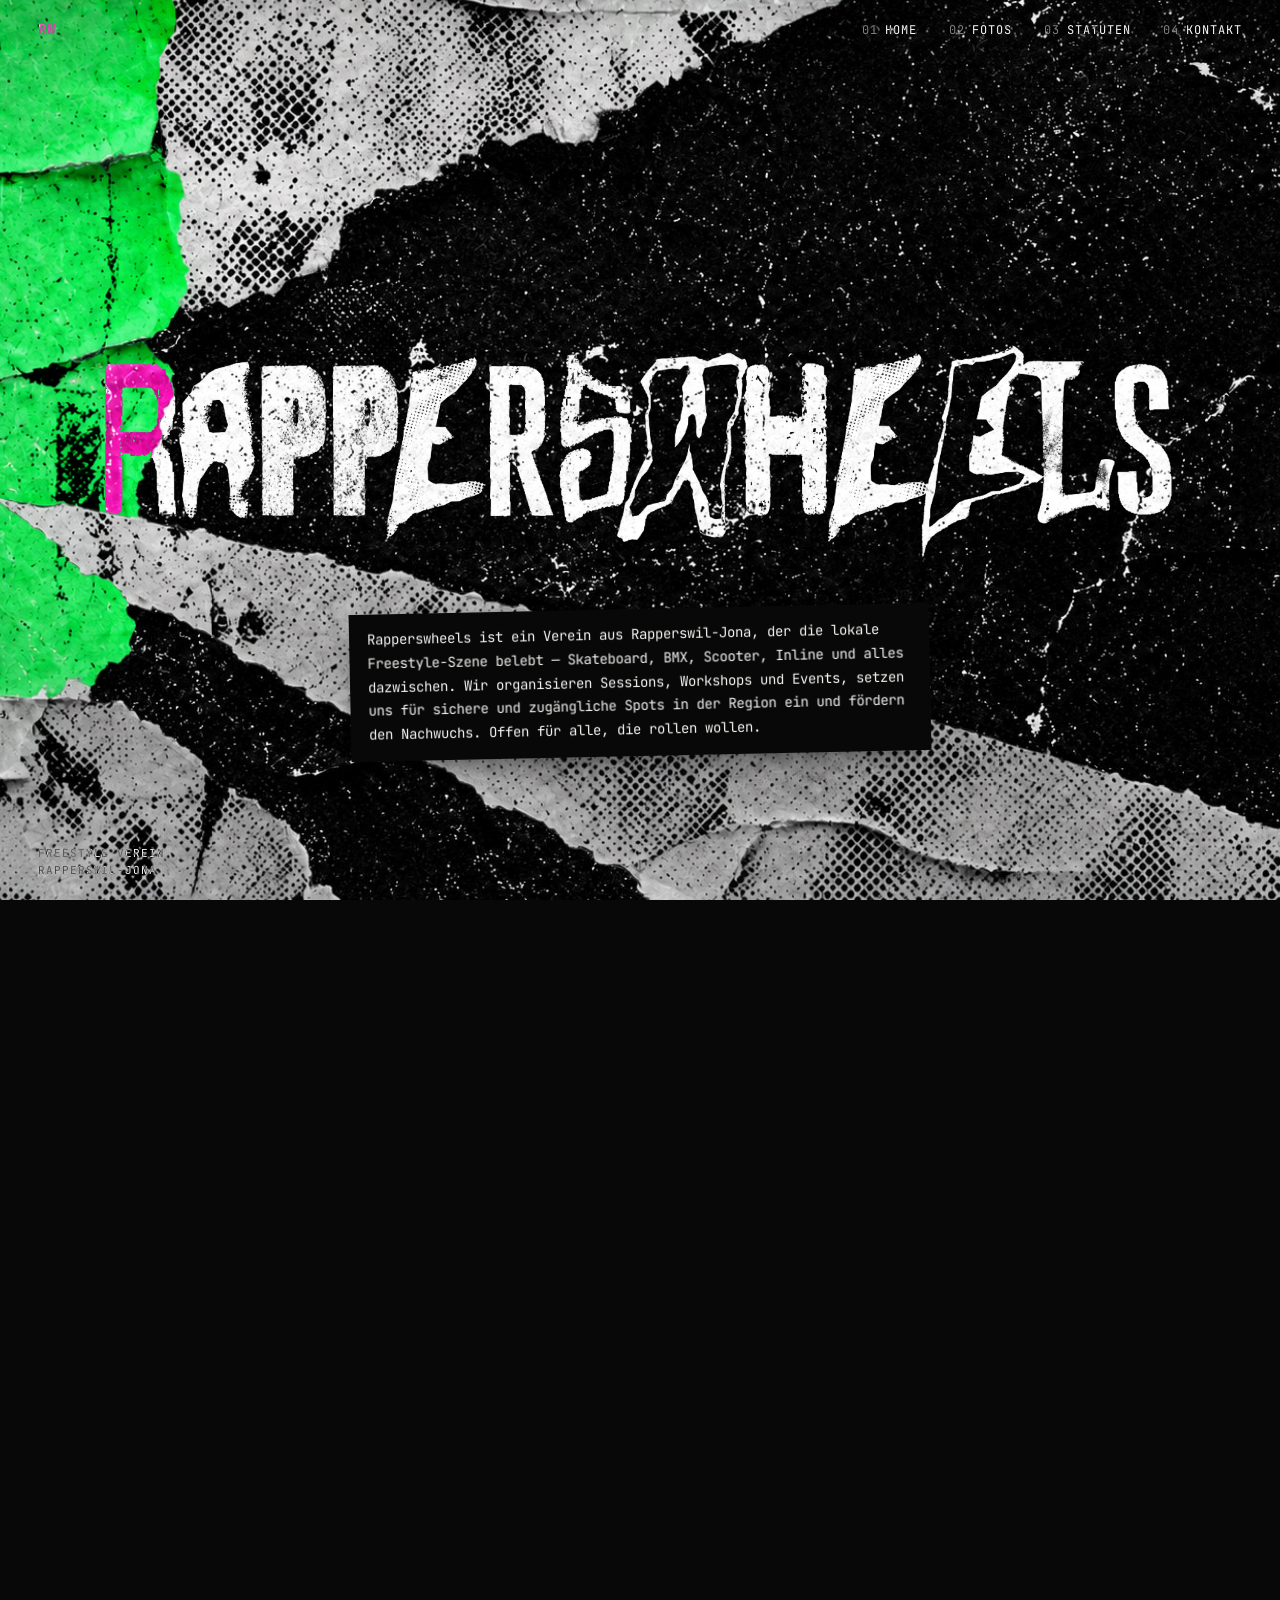
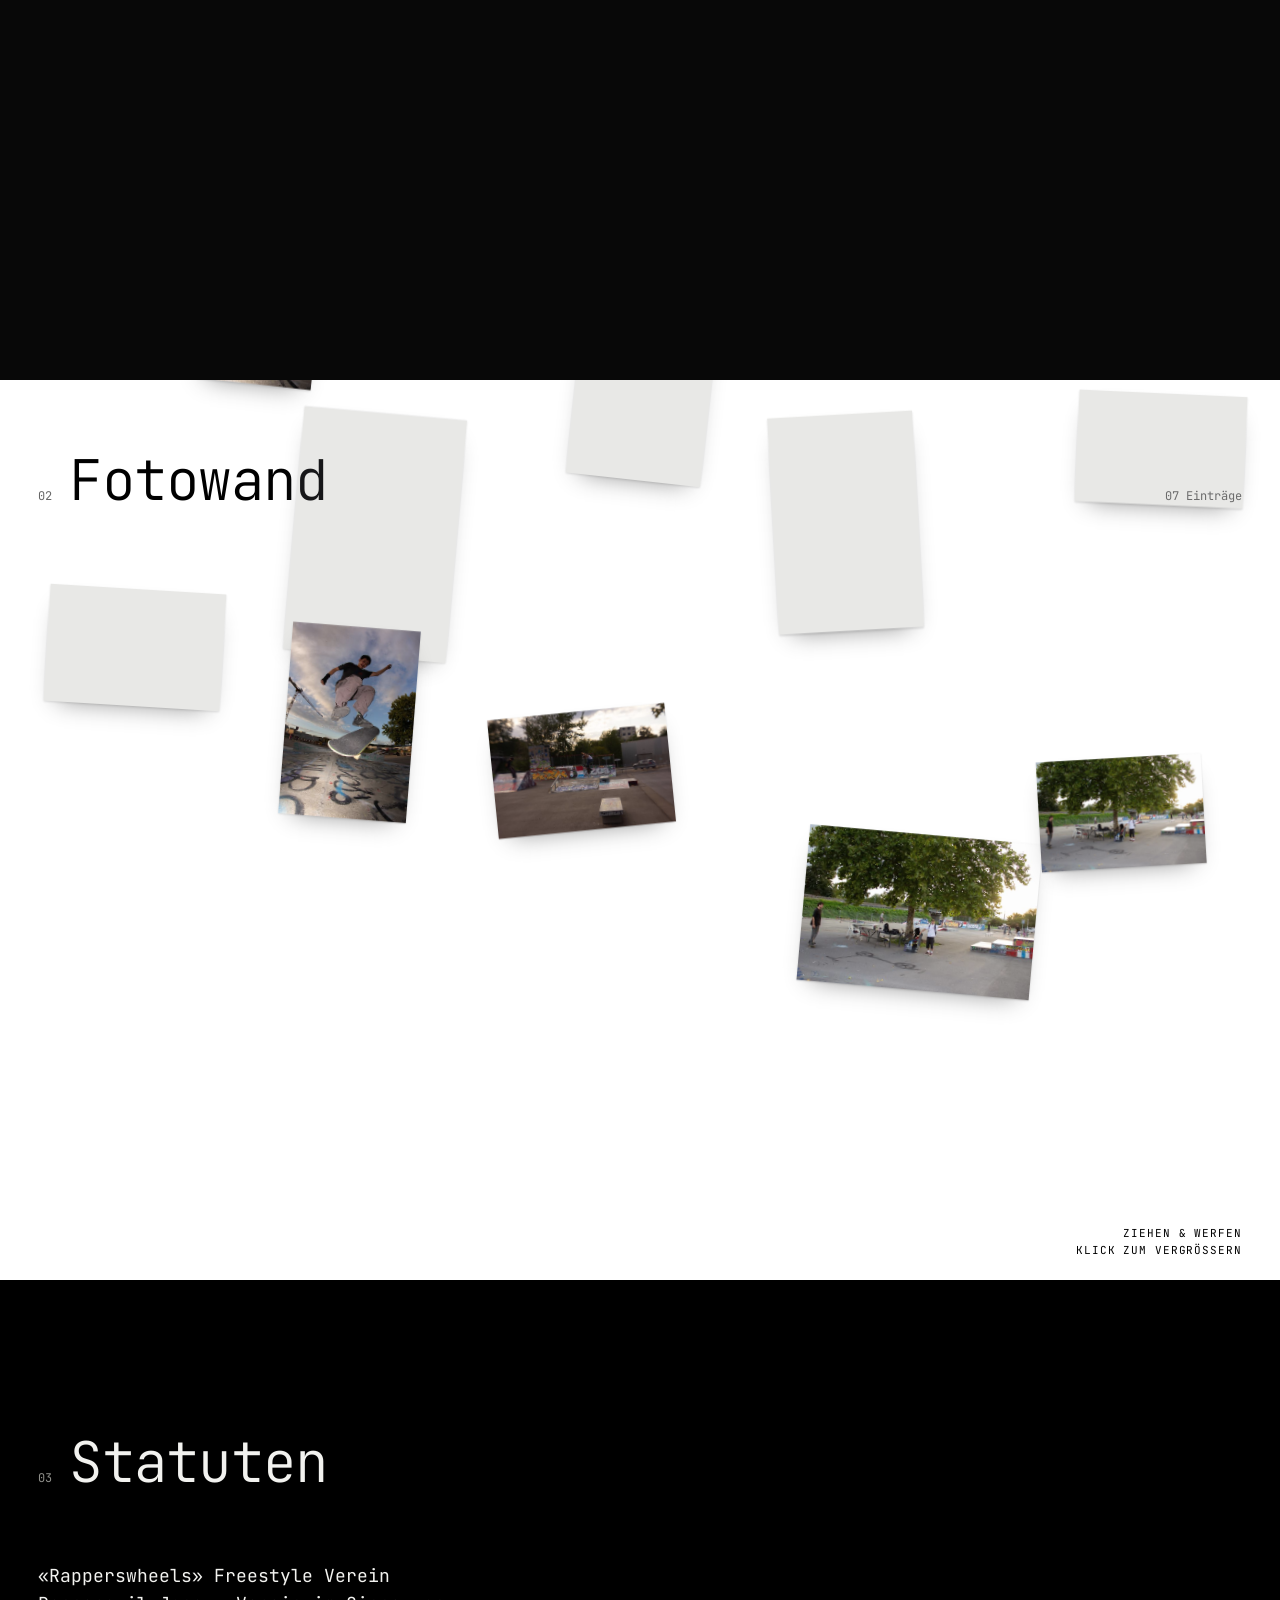
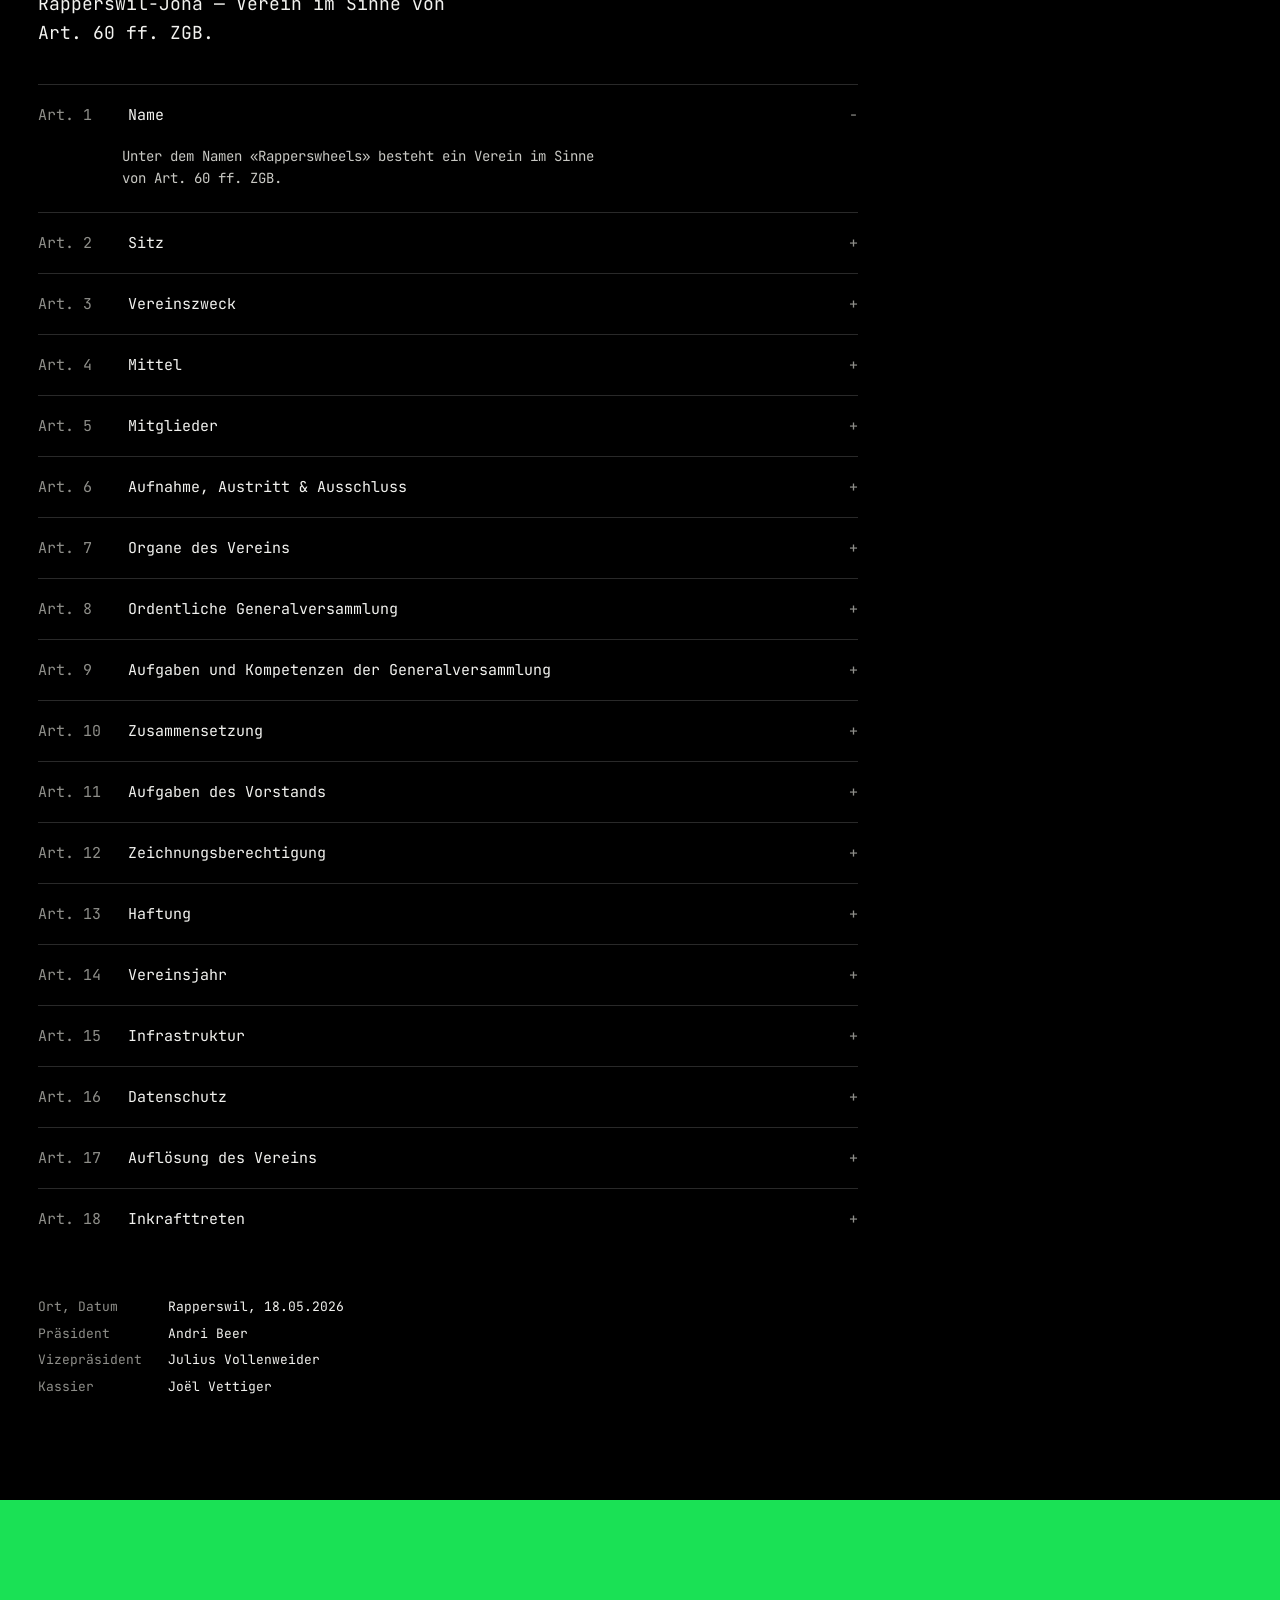
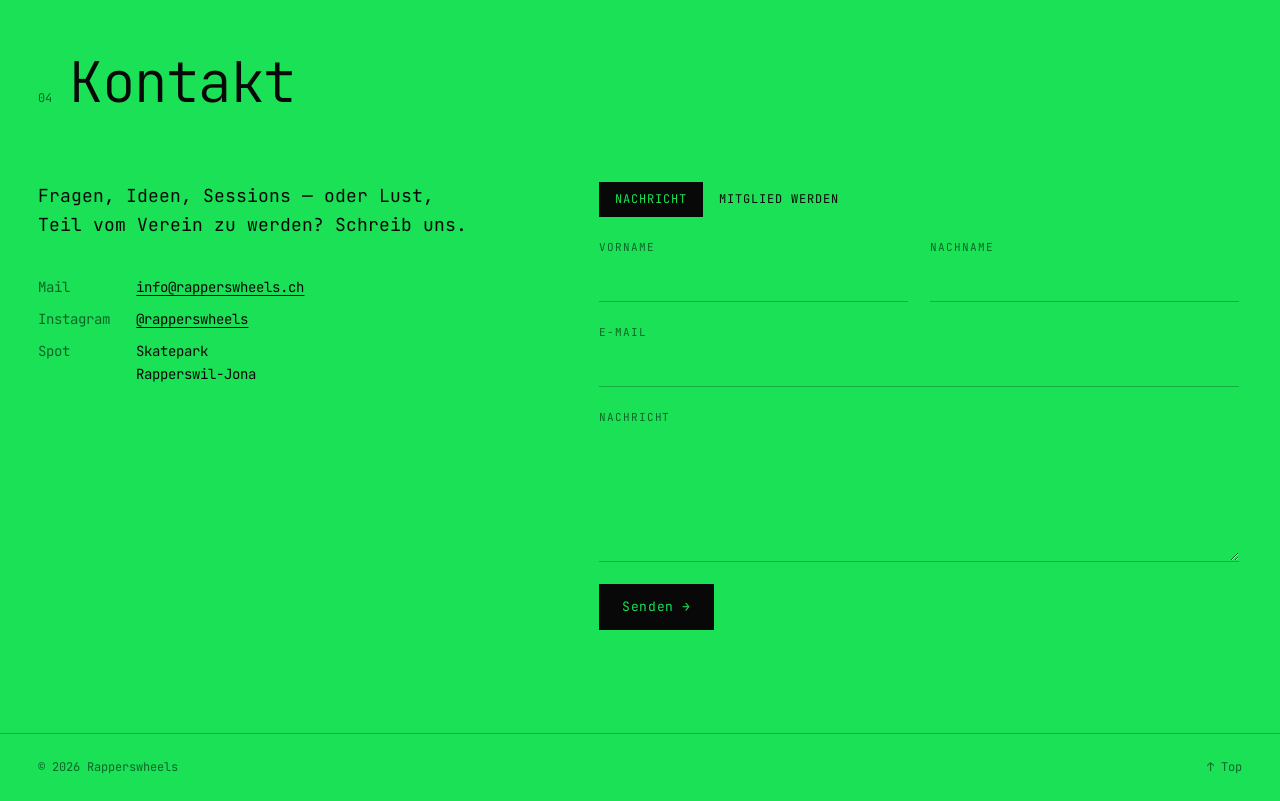
<file: index.html>
<!doctype html>
<html lang="de">
<head>
  <meta charset="utf-8">
  <meta name="viewport" content="width=device-width, initial-scale=1">
  <title>Rapperswheels</title>
  <meta name="description" content="Rapperswheels – Freestyle Verein Rapperswil-Jona. Fotos, Statuten, Kontakt und Mitgliedschaft.">
  <link rel="icon" href="assets/logo.png">
  <link rel="preconnect" href="https://fonts.googleapis.com">
  <link rel="preconnect" href="https://fonts.gstatic.com" crossorigin>
  <link href="https://fonts.googleapis.com/css2?family=JetBrains+Mono:wght@300;400;700&display=swap" rel="stylesheet">
  <link rel="stylesheet" href="styles.css">
</head>
<body>
  <nav class="nav" aria-label="Hauptnavigation">
    <a href="#home" class="nav-brand">RW</a>
    <ul>
      <li><a href="#home"><span>01</span>Home</a></li>
      <li><a href="#fotos"><span>02</span>Fotos</a></li>
      <li><a href="#statuten"><span>03</span>Statuten</a></li>
      <li><a href="#kontakt"><span>04</span>Kontakt</a></li>
    </ul>
  </nav>

  <!-- Fixed above everything: centred on the poster, docks to the top centre once you scroll past it -->
  <h1 class="logo">
    <a href="#home" tabindex="-1"><img src="assets/logo.png" alt="Rapperswheels" width="1769" height="384"></a>
  </h1>

  <!-- 01 Home -->
  <header id="home" class="poster">
    <div class="poster-sticky">
      <img class="backing" src="assets/poster/00-black-backing.jpg" alt="" aria-hidden="true">
      <!-- Torn poster layers, back to front; all share one canvas so they stay registered -->
      <div class="poster-stage" aria-hidden="true">
        <img class="layer" src="assets/poster/01-green-paper.png" alt="" data-layer="green">
        <img class="layer" src="assets/poster/02-upper-gray-paper.png" alt="" data-layer="upper">
        <img class="layer" src="assets/poster/03-lower-gray-paper.png" alt="" data-layer="lower">
      </div>
      <p class="intro">
        Rapperswheels ist ein Verein aus Rapperswil-Jona, der die lokale Freestyle-Szene belebt —
        Skateboard, BMX, Scooter, Inline und alles dazwischen. Wir organisieren Sessions, Workshops und
        Events, setzen uns für sichere und zugängliche Spots in der Region ein und fördern den Nachwuchs.
        Offen für alle, die rollen wollen.
      </p>
      <p class="hero-meta hero-meta--left">Freestyle Verein<br>Rapperswil-Jona</p>
      <a href="#fotos" class="hero-scroll" aria-label="Weiter zu den Fotos">↓</a>
    </div>
  </header>

  <main>
    <!-- 02 Fotos -->
    <section id="fotos" class="photowall">
      <div class="section-head">
        <span class="section-no">02</span>
        <h2>Fotowand</h2>
        <span class="section-count" id="media-count"></span>
      </div>
      <div class="wall" id="wall" aria-label="Fotos und Clips"></div>
      <p class="hero-meta hero-meta--right">Ziehen &amp; werfen<br>Klick zum Vergrössern</p>
    </section>

    <!-- 03 Statuten -->
    <section id="statuten" class="section">
      <div class="section-head">
        <span class="section-no">03</span>
        <h2>Statuten</h2>
      </div>

      <div class="statutes">
        <p class="lead">«Rapperswheels» Freestyle Verein Rapperswil-Jona — Verein im Sinne von Art. 60 ff. ZGB.</p>

        <details open>
          <summary><span>Art. 1</span>Name</summary>
          <p>Unter dem Namen «Rapperswheels» besteht ein Verein im Sinne von Art. 60 ff. ZGB.</p>
        </details>
        <details>
          <summary><span>Art. 2</span>Sitz</summary>
          <p>Der Verein hat seinen Sitz in Rapperswil-Jona, Kanton St. Gallen.</p>
        </details>
        <details>
          <summary><span>Art. 3</span>Vereinszweck</summary>
          <p>Der Verein fördert Freestyle-Sportarten und die dazugehörige Kultur, Gemeinschaft und kreative Bewegung. Der Verein verfolgt insbesondere folgende Ziele:</p>
          <ul>
            <li>Förderung von Freestyle-Sportarten wie Skateboarding, BMX, Scooter, Inline, oder verwandten Disziplinen</li>
            <li>Zusammenarbeit mit Gemeinden, Organisationen und anderen Vereinen</li>
            <li>Organisation von Trainings, Sessions, Workshops, Events und Wettbewerben</li>
            <li>Förderung des Austauschs und der Gemeinschaft unter den Mitgliedern</li>
            <li>Unterstützung von Jugendlichen und Nachwuchsförderung</li>
            <li>Förderung von sicheren und zugänglichen Freestyle-Infrastrukturen in der Region</li>
          </ul>
          <p>Der Verein ist politisch und konfessionell neutral und verfolgt keine kommerziellen Zwecke. Die Organe sind ehrenamtlich tätig.</p>
        </details>
        <details>
          <summary><span>Art. 4</span>Mittel</summary>
          <p>Zur Verfolgung des Vereinszweckes verfügt der Verein über folgende Mittel:</p>
          <ul>
            <li>Mitgliederbeiträge</li>
            <li>Gönnerbeiträge</li>
            <li>Erträge aus eigenen Veranstaltungen</li>
            <li>Subventionen</li>
            <li>Erträge aus Leistungsvereinbarungen</li>
            <li>Spenden und Zuwendungen aller Art</li>
          </ul>
          <p>Die Mitgliederbeiträge werden jährlich durch die Mitgliederversammlung festgesetzt. Aktivmitglieder bezahlen einen höheren Beitrag als Passivmitglieder. Der Beitrag kann in Ausnahmefällen durch einen Vorstandsentscheid erlassen werden.</p>
          <p>Das Geschäftsjahr entspricht dem Kalenderjahr.</p>
        </details>
        <details>
          <summary><span>Art. 5</span>Mitglieder</summary>
          <p>Mitglieder des Vereins können natürliche und juristische Personen werden, welche den Vereinszweck unterstützen.</p>
          <p>Der Verein kennt folgende Mitgliederkategorien:</p>
          <ul>
            <li>Aktivmitglieder</li>
            <li>Passivmitglieder</li>
            <li>Ehrenmitglieder</li>
          </ul>
          <p>Mitglieder können natürliche und juristische Personen werden, denen der Vereinszweck ein Anliegen ist.</p>
          <p>Aktivmitglieder mit Stimmrecht sind natürliche Personen und juristische Personen, welche die Angebote und Einrichtungen des Vereins nutzen.</p>
          <p>Passivmitglieder haben kein Stimmrecht. Es können natürliche oder juristische Personen sein, welche den Verein ideell und finanziell unterstützen.</p>
          <p>Der Eintritt in den Verein kann jederzeit erfolgen. Für das angebrochene Jahr ist der volle Mitgliederbeitrag zu bezahlen. Aufnahmegesuche sind an den Vorstand zu richten; über die Aufnahme entscheidet der Vorstand endgültig.</p>
        </details>
        <details>
          <summary><span>Art. 6</span>Aufnahme, Austritt &amp; Ausschluss</summary>
          <p>Ein Vereinsaustritt ist jederzeit mit Meldung an den Vorstand möglich. Für das angebrochene Jahr ist der volle Mitgliederbeitrag zu bezahlen.</p>
          <p>Ein Mitglied kann jederzeit wegen Verletzung der Statuten oder Verstösse gegen die Ziele des Vereins aus dem Verein ausgeschlossen werden. Der Vorstand fällt den Ausschlussentscheid; das Mitglied kann gegen den Ausschlussentscheid innert 30 Tagen an die nächste Mitgliederversammlung rekurrieren. Bis zum endgültigen Entscheid ruhen die Mitgliederrechte.</p>
          <p>Mitglieder, die gegen die Interessen oder Ziele des Vereins handeln oder dem Verein schaden, können durch den Vorstand ausgeschlossen werden.</p>
        </details>
        <details>
          <summary><span>Art. 7</span>Organe des Vereins</summary>
          <p>Die Organe des Vereins sind:</p>
          <ul>
            <li>die Generalversammlung</li>
            <li>der Vorstand</li>
            <li>die Revisionsstelle (optional)</li>
          </ul>
        </details>
        <details>
          <summary><span>Art. 8</span>Ordentliche Generalversammlung</summary>
          <p>Das oberste Organ des Vereins ist die Mitgliederversammlung. Eine ordentliche Mitgliederversammlung findet jährlich statt.</p>
          <p>Der Vorstand kann in Ausnahmefällen die Beschlussfassung mittels elektronischer Abstimmungsplattform oder auf schriftlichem Weg erlauben. Bei einer alternativen Durchführung sind die gleichen statuarischen Bestimmungen einzuhalten wie bei einer physischen Versammlung: Einladungsfrist, nötige Mehrheiten. Für die Berechnung der Mehrheiten gilt die Zahl der Mitglieder, die sich an der Abstimmung/Wahl beteiligen.</p>
          <p>Zur Mitgliederversammlung werden die Mitglieder mind. 10 Tage im Voraus schriftlich unter Angabe der Traktanden eingeladen. Einladungen per E-Mail sind gültig.</p>
          <p>Anträge von Mitgliedern für zusätzliche Geschäfte zuhanden der Mitgliederversammlung sind bis spätestens 5 Tage vor der Mitgliederversammlung schriftlich und begründet dem Vorstand einzureichen. Anträge per E-Mail sind gültig.</p>
          <p>Der Vorstand oder 1/5 der Mitglieder können jederzeit die Einberufung einer ausserordentlichen Mitgliederversammlung unter Angaben des Zwecks verlangen. Die Versammlung hat spätestens vier Wochen nach Eingang des Begehrens zu erfolgen.</p>
        </details>
        <details>
          <summary><span>Art. 9</span>Aufgaben und Kompetenzen der Generalversammlung</summary>
          <p>Die Mitgliederversammlung hat die folgenden unentziehbaren Aufgaben und Kompetenzen:</p>
          <ol>
            <li>Genehmigung des Protokolls der letzten Mitgliederversammlung</li>
            <li>Genehmigung des Jahresberichts des Vorstands</li>
            <li>Entgegennahme des Revisionsberichts und Genehmigung der Jahresrechnung</li>
            <li>Entlastung des Vorstandes</li>
            <li>Wahl der Vorstandsmitglieder sowie der Revisionsstelle</li>
            <li>Festsetzung der Mitgliederbeiträge</li>
            <li>Genehmigung des Jahresbudgets</li>
            <li>Beschlussfassung über das Tätigkeitsprogramm</li>
            <li>Beschlussfassung über Anträge des Vorstands und der Mitglieder</li>
            <li>Änderung der Statuten</li>
            <li>Entscheid über Ausschlussrekurse</li>
            <li>Beschlussfassung über die Auflösung des Vereins und die Verwendung des Liquidationserlöses</li>
          </ol>
          <p>Jede ordnungsgemäss einberufene Mitgliederversammlung ist unabhängig von der Anzahl der anwesenden Mitglieder beschlussfähig.</p>
          <p>Die Mitglieder fassen die Beschlüsse mit dem einfachen Mehr der abgegebenen Stimmen (Enthaltungen zählen nicht).</p>
          <p>Statutenänderungen benötigen das absolute Mehr (eine Stimme mehr als die Hälfte aller gültigen Stimmen).</p>
          <p>Ein Vereinsmitglied kann sich in der Mitgliederversammlung mit schriftlicher Vollmacht von einem anderen Vereinsmitglied vertreten lassen. Jedes Vereinsmitglied kann höchstens ein Mitglied vertreten. Eine Vollmacht per E-Mail ist gültig.</p>
          <p>Über die gefassten Beschlüsse ist zumindest ein Beschlussprotokoll abzufassen.</p>
        </details>
        <details>
          <summary><span>Art. 10</span>Zusammensetzung</summary>
          <p>Der Vorstand besteht aus mindestens drei Personen.</p>
          <p>Die Amtszeit beträgt ein Jahr. Die Wiederwahl ist zulässig.</p>
          <p>Der Vorstand führt die laufenden Geschäfte und vertritt den Verein nach aussen.</p>
          <p>Mögliche Funktionen sind:</p>
          <ul>
            <li>Präsidium</li>
            <li>Vizepräsidium</li>
            <li>Kassier:in</li>
            <li>Aktuar:in</li>
            <li>Beisitz</li>
          </ul>
        </details>
        <details>
          <summary><span>Art. 11</span>Aufgaben des Vorstands</summary>
          <p>Der Vorstand führt die laufenden Geschäfte des Vereins. Er erlässt Reglemente. Er kann Arbeitsgruppen (Fachgruppen) einsetzen. Er kann für die Erreichung der Vereinsziele Personen gegen eine angemessene Entschädigung anstellen (nach Arbeitsrecht) oder beauftragen.</p>
          <p>Der Vorstand verfügt über alle Kompetenzen, die nicht von Gesetzes wegen oder gemäss diesen Statuten einem anderen Organ übertragen sind.</p>
          <p>Der Vorstand konstituiert sich selber. Der Vorstand versammelt sich, sooft es die Geschäfte verlangen. Jedes Vorstandsmitglied kann unter Angabe der Gründe die Einberufung einer Sitzung verlangen.</p>
          <p>Sofern kein Vorstandsmitglied mündliche Beratung verlangt, ist die Beschlussfassung auf dem Zirkularweg (auch E-Mail) gültig.</p>
          <p>Der Vorstand ist grundsätzlich ehrenamtlich und unentgeltlich tätig, er hat Anrecht auf Vergütung der effektiven Spesen. Für besondere Leistungen einzelner Vorstandsmitglieder kann eine angemessene Entschädigung ausgerichtet werden.</p>
          <p>Er vertritt den Verein nach aussen und ist zuständig für:</p>
          <ul>
            <li>Umsetzung der Vereinsziele</li>
            <li>Organisation von Aktivitäten und Veranstaltungen</li>
            <li>Verwaltung der Finanzen</li>
            <li>Aufnahme und Ausschluss von Mitgliedern</li>
            <li>Kommunikation mit Behörden, Sponsoren und Partnern</li>
          </ul>
        </details>
        <details>
          <summary><span>Art. 12</span>Zeichnungsberechtigung</summary>
          <p>Der Vorstand regelt die Zeichnungsberechtigung kollektiv zu zweien.</p>
        </details>
        <details>
          <summary><span>Art. 13</span>Haftung</summary>
          <p>Für die Verbindlichkeiten des Vereins haftet ausschliesslich das Vereinsvermögen. Eine persönliche Haftung der Mitglieder ist ausgeschlossen.</p>
        </details>
        <details>
          <summary><span>Art. 14</span>Vereinsjahr</summary>
          <p>Das Vereinsjahr entspricht dem Kalenderjahr.</p>
        </details>
        <details>
          <summary><span>Art. 15</span>Infrastruktur</summary>
          <p>Der Verein betreibt aktuell kein eigenes Lokal.</p>
          <p>Für Trainings, Treffen und Veranstaltungen können öffentliche oder private Anlagen sowie temporäre Räumlichkeiten genutzt werden.</p>
          <p>Der Vorstand regelt die Nutzung und Zusammenarbeit mit Eigentümer:innen, Gemeinden oder Partnerorganisationen.</p>
        </details>
        <details>
          <summary><span>Art. 16</span>Datenschutz</summary>
          <p>Der Verein erhebt von den Mitgliedern ausschliesslich diejenigen Personendaten, die zur Erfüllung des Vereinszwecks notwendig sind. Der Vorstand sorgt für eine dem Risiko angemessene Sicherheit der Daten.</p>
          <p>Die Mitgliederdaten, namentlich der Name und E-Mail-Adresse können sämtlichen Vereinsmitgliedern bekanntgegeben werden. Die Bearbeitung der Mitgliederdaten erfolgt im Übrigen nach den Bestimmungen der schweizerischen Datenschutzgesetzgebung.</p>
        </details>
        <details>
          <summary><span>Art. 17</span>Auflösung des Vereins</summary>
          <p>Die Auflösung des Vereins kann nur durch eine Generalversammlung mit Zweidrittelmehrheit beschlossen werden.</p>
          <p>Im Falle einer Auflösung fällt ein allfälliges Vereinsvermögen an eine Organisation oder einen Verein mit ähnlichem Zweck in der Region.</p>
        </details>
        <details>
          <summary><span>Art. 18</span>Inkrafttreten</summary>
          <p>Diese Statuten wurden an der Gründungsversammlung vom 18.05.2026 angenommen und treten sofort in Kraft.</p>
        </details>

        <dl class="signatures">
          <dt>Ort, Datum</dt>
          <dd>Rapperswil, 18.05.2026</dd>
          <dt>Präsident</dt>
          <dd>Andri Beer</dd>
          <dt>Vizepräsident</dt>
          <dd>Julius Vollenweider</dd>
          <dt>Kassier</dt>
          <dd>Joël Vettiger</dd>
        </dl>
      </div>
    </section>

    <!-- 04 Kontakt -->
    <section id="kontakt" class="section">
      <div class="section-head">
        <span class="section-no">04</span>
        <h2>Kontakt</h2>
      </div>

      <div class="contact">
        <div class="contact-info">
          <p class="lead">Fragen, Ideen, Sessions — oder Lust, Teil vom Verein zu werden? Schreib uns.</p>
          <dl>
            <dt>Mail</dt>
            <dd><a href="mailto:info@rapperswheels.ch" id="contact-mail">info@rapperswheels.ch</a></dd>
            <dt>Instagram</dt>
            <dd><a href="https://instagram.com/rapperswheels" target="_blank" rel="noopener">@rapperswheels</a></dd>
            <dt>Spot</dt>
            <dd>Skatepark<br>Rapperswil-Jona</dd>
          </dl>
        </div>

        <form class="form" id="contact-form" novalidate>
          <fieldset class="toggle" role="radiogroup" aria-label="Anliegen">
            <label><input type="radio" name="mode" value="message" checked><span>Nachricht</span></label>
            <label><input type="radio" name="mode" value="member"><span>Mitglied werden</span></label>
          </fieldset>

          <div class="row">
            <label class="field"><span>Vorname</span><input name="firstname" autocomplete="given-name" required></label>
            <label class="field"><span>Nachname</span><input name="lastname" autocomplete="family-name" required></label>
          </div>
          <label class="field"><span>E-Mail</span><input type="email" name="email" autocomplete="email" required></label>

          <div class="member-only" hidden>
            <div class="row">
              <label class="field"><span>Geburtsdatum</span><input type="date" name="birthdate"></label>
              <label class="field"><span>Telefon</span><input type="tel" name="phone" autocomplete="tel"></label>
            </div>
            <label class="field"><span>Adresse</span><input name="address" autocomplete="street-address"></label>
            <label class="field"><span>PLZ / Ort</span><input name="city" autocomplete="address-level2"></label>
            <fieldset class="field choice">
              <span>Mitgliedschaft</span>
              <div>
                <label><input type="radio" name="membership" value="Aktiv" checked> Aktiv</label>
                <label><input type="radio" name="membership" value="Passiv"> Passiv</label>
              </div>
            </fieldset>
          </div>

          <label class="field"><span id="message-label">Nachricht</span><textarea name="message" rows="5"></textarea></label>

          <label class="check member-only" hidden>
            <input type="checkbox" name="statutes">
            <span>Ich habe die <a href="#statuten">Statuten</a> gelesen und akzeptiere sie.</span>
          </label>

          <div class="form-foot">
            <button type="submit" class="btn" id="submit-btn">Senden →</button>
            <p class="form-status" id="form-status" role="status"></p>
          </div>
        </form>
      </div>
    </section>
  </main>

  <footer class="footer">
    <span>© <span id="year"></span> Rapperswheels</span>
    <a href="#home">↑ Top</a>
  </footer>

  <!-- Lightbox -->
  <div class="lightbox" id="lightbox" aria-hidden="true" role="dialog" aria-modal="true" aria-label="Medienansicht">
    <div class="lb-backdrop"></div>
    <div class="lb-stage" id="lb-stage"></div>
    <button class="lb-btn lb-close" aria-label="Schliessen">✕</button>
    <button class="lb-btn lb-prev" aria-label="Vorheriges">←</button>
    <button class="lb-btn lb-next" aria-label="Nächstes">→</button>
    <span class="lb-index" id="lb-index"></span>
  </div>

  <script src="media.js"></script>
  <script src="main.js"></script>
</body>
</html>
</file>
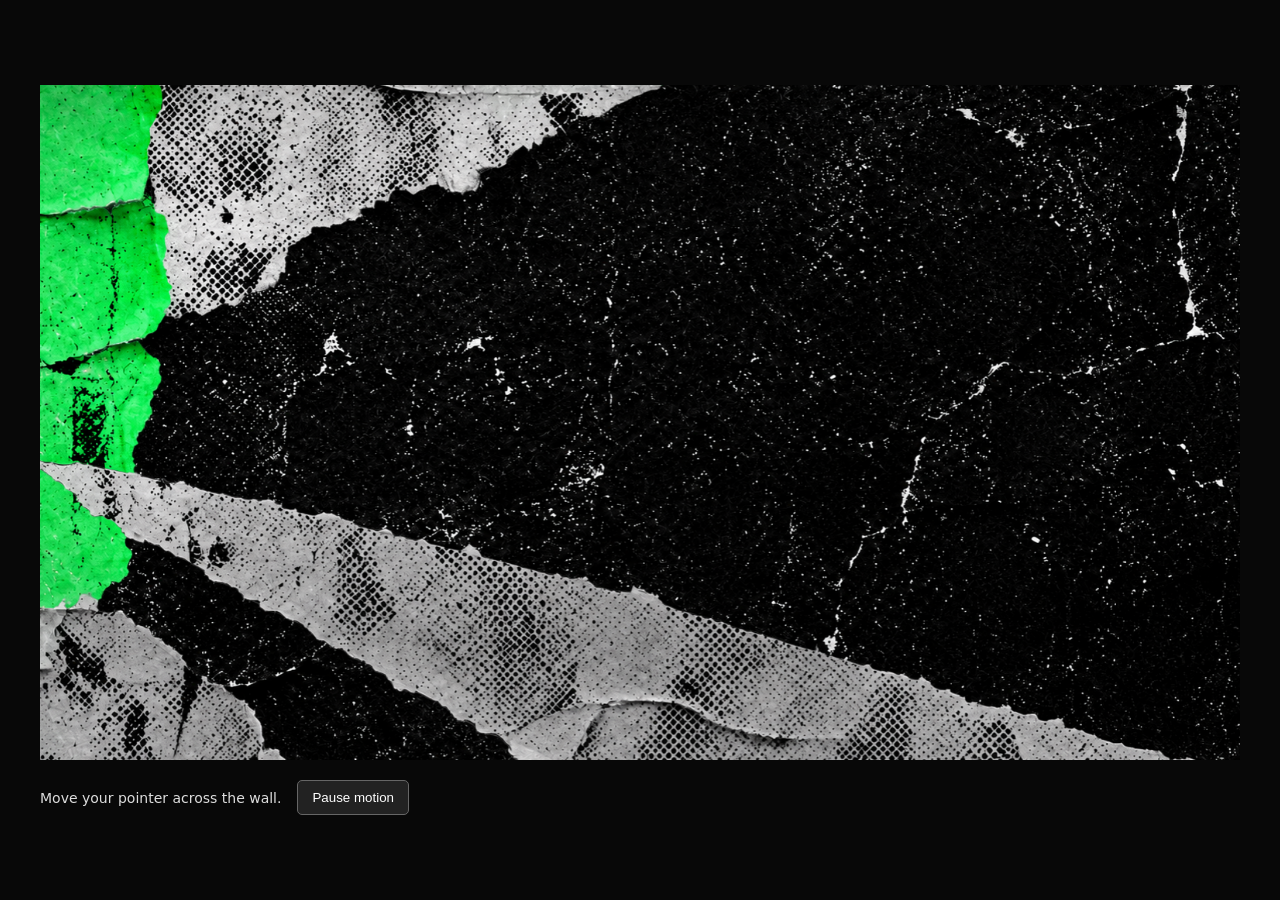
<file: assets/Poster Parallax/preview.html>
<!doctype html>
<html lang="en">
<meta charset="utf-8">
<meta name="viewport" content="width=device-width,initial-scale=1">
<title>Torn poster parallax</title>
<style>
*{box-sizing:border-box}body{margin:0;background:#080808;color:#ddd;font:14px system-ui}main{min-height:100svh;display:grid;place-content:center;gap:20px;padding:24px}.wall{position:relative;width:min(1200px,calc(100vw - 48px));aspect-ratio:1672/941;overflow:hidden;background:#080808}.wall img{position:absolute;inset:-4%;width:108%;height:108%;object-fit:fill;pointer-events:none;will-change:transform}footer{display:flex;align-items:center;gap:16px;flex-wrap:wrap}button{background:#222;color:white;border:1px solid #666;border-radius:5px;padding:9px 14px;cursor:pointer}p{margin:0}@media(prefers-reduced-motion:reduce){.wall img{will-change:auto}}
</style>
<main>
<div class="wall" role="img" aria-label="Green, black and gray layered torn poster wall">
<img src="00-black-backing.png" alt="" data-depth="0">
<img src="01-green-paper.png" alt="" data-depth="0.006">
<img src="02-upper-gray-paper.png" alt="" data-depth="0.012">
<img src="03-lower-gray-paper.png" alt="" data-depth="0.020">
</div>
<footer><p>Move your pointer across the wall.</p><button type="button" id="motion" aria-pressed="true">Pause motion</button></footer>
</main>
<script>
const wall=document.querySelector('.wall'),layers=[...wall.querySelectorAll('img')],button=document.querySelector('#motion'),reduce=matchMedia('(prefers-reduced-motion: reduce)');
let enabled=!reduce.matches,targetX=0,targetY=0,x=0,y=0,frame=0;
function draw(){frame=0;x+=(targetX-x)*.09;y+=(targetY-y)*.09;const size=wall.getBoundingClientRect();for(const layer of layers){const d=Number(layer.dataset.depth);layer.style.transform=`translate(${x*size.width*d}px,${y*size.height*d}px)`}if(Math.abs(targetX-x)+Math.abs(targetY-y)>.001)frame=requestAnimationFrame(draw)}
function schedule(){if(!frame)frame=requestAnimationFrame(draw)}
function reset(){targetX=targetY=0;schedule()}
function sync(){button.textContent=enabled?'Pause motion':'Enable motion';button.setAttribute('aria-pressed',String(enabled));if(!enabled)reset()}
wall.addEventListener('pointermove',event=>{if(!enabled)return;const rect=wall.getBoundingClientRect();targetX=(event.clientX-rect.left)/rect.width*2-1;targetY=(event.clientY-rect.top)/rect.height*2-1;schedule()});
wall.addEventListener('pointerleave',reset);button.addEventListener('click',()=>{enabled=!enabled;sync()});reduce.addEventListener('change',()=>{enabled=!reduce.matches;sync()});addEventListener('resize',schedule);sync();
</script>
</html>
</file>
<file: styles.css>
/* ───── Rapperswheels ───── */

:root {
  --bg: #080808;
  --fg: #f2f2ef;
  --muted: #8f8f8a;
  --line: rgba(255, 255, 255, .16);
  --alert: #ff2d95;
  color-scheme: dark;
  --gutter: clamp(16px, 3vw, 40px);
  --font: 'JetBrains Mono', ui-monospace, SFMono-Regular, Menlo, Consolas, monospace;
}

* { box-sizing: border-box; }

html { scroll-behavior: smooth; }

body {
  margin: 0;
  background: var(--bg);
  color: var(--fg);
  font-family: var(--font);
  font-size: 14px;
  line-height: 1.6;
  font-weight: 400;
  -webkit-font-smoothing: antialiased;
  overflow-x: hidden;
}

a { color: inherit; }
img, video { display: block; max-width: 100%; }
button { font: inherit; color: inherit; }

::selection { background: var(--fg); color: var(--bg); }

/* ───── Nav ───── */

.nav {
  position: fixed;
  inset: 0 0 auto 0;
  z-index: 50;
  display: flex;
  justify-content: space-between;
  align-items: center;
  padding: 18px var(--gutter);
  color: #fff;
  mix-blend-mode: difference;
  pointer-events: none;
}
.nav a { pointer-events: auto; text-decoration: none; }
.nav-brand { font-weight: 700; letter-spacing: .05em; }
.nav ul { display: flex; gap: clamp(14px, 2.5vw, 36px); list-style: none; margin: 0; padding: 0; }
.nav li a { font-size: 12px; text-transform: uppercase; letter-spacing: .08em; }
.nav li a span { opacity: .5; margin-right: .6em; }
.nav li a:hover { text-decoration: underline; text-underline-offset: 4px; }

/* ───── Poster backing (landing only, held by the sticky frame) ───── */

.backing {
  position: absolute;
  inset: 0;
  width: 100%;
  height: 100%;
  max-width: none;
  object-fit: cover;
  object-position: left center;
  pointer-events: none;
}

/* ───── Landing / torn poster ───── */

.poster {
  position: relative;
  height: 220vh;          /* extra scroll distance drives the papers peeling away */
}
.poster-sticky {
  position: sticky;
  top: 0;
  height: 100vh;
  height: 100svh;
  overflow: hidden;
}
.poster-stage {
  position: absolute;
  /* cover the viewport, with overscan for the pointer parallax;
     anchored left so narrow screens crop the empty right side, not the green strip */
  left: -4vw;
  top: 50%;
  width: max(108vw, calc(108vh * 1672 / 941));
  aspect-ratio: 1672 / 941;
  translate: 0 -50%;
}
/* Portrait: the green strip (≈ 11.6% into the poster) would fill the left half and
   run under the logo, so slide the poster left until only its edge peeks in */
@media (max-aspect-ratio: 4/5) {
  .poster-stage { left: calc(2vw - 22vh); }
}
.poster-stage .layer {
  position: absolute;
  inset: 0;
  width: 100%;
  height: 100%;
  pointer-events: none;
  will-change: transform;
}
.layer[data-layer=green] { transform-origin: 0% 40%; }
.layer[data-layer=upper] { transform-origin: 30% 0%; }
.layer[data-layer=lower] { transform-origin: 70% 100%; }

/* ───── Fotowand / floating wall ───── */

.photowall {
  --bg: #fff;
  --fg: #080808;
  --line: #e8e8e6;
  position: relative;
  background: var(--bg);
  color: var(--fg);
  height: 100vh;
  height: 100svh;
  min-height: 600px;
  overflow: hidden;
  isolation: isolate;           /* keep the ever-growing tile z-indices below the fixed logo */
}
.photowall .section-head {
  position: absolute;
  top: 0;
  left: 0;
  right: 0;
  z-index: 1000;
  margin: 0;
  padding: 72px var(--gutter) 0;
  color: #fff;
  mix-blend-mode: difference;
  pointer-events: none;
}
.photowall .hero-meta { z-index: 1000; }
.photowall .section-no,
.photowall .section-count { color: inherit; opacity: .6; }

.wall {
  position: absolute;
  inset: 0;
}
.wall:not(.in) .tile { animation-play-state: paused; }

.tile {
  position: absolute;
  padding: 0;
  border: 0;
  background: none;
  cursor: grab;
  touch-action: none;
  user-select: none;
  -webkit-user-select: none;
  /* parallax offset set via JS */
  transform: translate3d(calc(var(--px, 0) * var(--depth) * 1px), calc(var(--py, 0) * var(--depth) * 1px), 0);
  rotate: var(--tilt, 0deg);   /* pinboard tilt */
  transition: transform .9s cubic-bezier(.2, .7, .2, 1), rotate .5s cubic-bezier(.2, .7, .2, 1);
  opacity: 0;
  animation: tile-in 1.2s cubic-bezier(.2, .7, .2, 1) forwards;
  animation-delay: var(--in-delay);
}
.tile-float {
  display: block;
  /* scroll-linked rise: each tile lags by its own speed until the wall is in place */
  transform: translate3d(0, calc(var(--sy, 0) * var(--speed, 0) * 1px), 0);
  animation: drift var(--dur) ease-in-out var(--delay) infinite alternate;
}
.tile img,
.tile video {
  width: 100%;
  height: auto;
  background: var(--line);
  transition: transform .5s cubic-bezier(.2, .7, .2, 1), filter .5s, box-shadow .5s;
  filter: grayscale(.15);
  box-shadow: 0 1px 2px rgba(0, 0, 0, .12), 0 12px 24px -14px rgba(0, 0, 0, .45);
}
.tile:hover img,
.tile:hover video,
.tile:focus-visible img,
.tile:focus-visible video {
  transform: scale(1.04);
  filter: none;
  box-shadow: 0 2px 4px rgba(0, 0, 0, .12), 0 22px 40px -18px rgba(0, 0, 0, .5);
}
.tile:hover { z-index: 20 !important; rotate: 0deg; }
.tile:focus-visible { outline: 1px solid var(--fg); outline-offset: 4px; }
.tile.no-ring:focus-visible { outline: none; }
.tile.is-hidden { visibility: hidden; }
.tile.dragging { cursor: grabbing; }
.tile.dragging img,
.tile.dragging video {
  transform: scale(1.06);
  filter: none;
  box-shadow: 0 4px 8px rgba(0, 0, 0, .12), 0 34px 60px -24px rgba(0, 0, 0, .55);
}
/* on touch screens vertical swipes keep scrolling the page */
@media (pointer: coarse) {
  .tile { touch-action: pan-y; }
}

@keyframes tile-in {
  from { opacity: 0; translate: 0 30px; }
  to   { opacity: 1; translate: 0 0; }
}
@keyframes drift {
  from { translate: 0 0; rotate: calc(var(--rot) * -1); }
  to   { translate: var(--dx) var(--dy); rotate: var(--rot); }
}

.badge {
  position: absolute;
  left: 8px;
  bottom: 8px;
  font-size: 10px;
  letter-spacing: .1em;
  padding: 2px 6px;
  background: var(--bg);
  color: var(--fg);
}

/* Logo inverts whatever lies beneath it */
.logo {
  position: fixed;
  inset: 0;
  margin: 0;
  display: grid;
  place-items: center;
  z-index: 60;                  /* above nav and sections, below the lightbox */
  pointer-events: none;
  mix-blend-mode: difference;   /* white × difference = inversion of what's behind */
  will-change: transform;
}
.logo a { display: block; line-height: 0; }
.logo.is-docked a { pointer-events: auto; }
.logo img {
  width: min(88vw, 1200px);
  height: auto;
  filter: invert(1);            /* black artwork → white */
}

/* Short intro, sitting just below the logo (logo height ≈ 0.217 × its width) */
.intro {
  position: absolute;
  left: 50%;
  top: calc(50% + min(88vw, 1200px) * 0.109 + clamp(24px, 4vh, 48px));
  translate: -50% 0;
  rotate: -1.2deg;              /* pasted onto the poster */
  width: min(88vw, 580px);
  margin: 0;
  padding: 14px 18px;
  z-index: 29;
  font-size: clamp(12px, 1.1vw, 14px);
  line-height: 1.7;
  color: #f2f2ef;
  background: #080808;
  box-shadow: 0 10px 30px -12px rgba(0, 0, 0, .7);
  pointer-events: none;
}

.hero-meta {
  position: absolute;
  bottom: 22px;
  margin: 0;
  z-index: 31;
  font-size: 11px;
  line-height: 1.5;
  text-transform: uppercase;
  letter-spacing: .08em;
  color: #fff;
  mix-blend-mode: difference;
  pointer-events: none;
}
.hero-meta--left  { left: var(--gutter); }
.hero-meta--right { right: var(--gutter); text-align: right; }

.hero-scroll {
  position: absolute;
  left: 50%;
  bottom: 18px;
  translate: -50% 0;
  z-index: 31;
  color: #fff;
  mix-blend-mode: difference;
  text-decoration: none;
  font-size: 18px;
  animation: bob 2.4s ease-in-out infinite;
}
@keyframes bob { 50% { transform: translateY(6px); } }

/* ───── Sections ───── */

.section {
  padding: clamp(80px, 12vw, 160px) var(--gutter) clamp(60px, 8vw, 120px);
  border-top: 1px solid var(--line);
}

.section-head {
  display: flex;
  align-items: baseline;
  gap: 1.2em;
  margin-bottom: clamp(36px, 6vw, 72px);
}
.section-head h2 {
  margin: 0;
  font-size: clamp(28px, 5vw, 56px);
  font-weight: 300;
  letter-spacing: -.03em;
  line-height: 1;
}
.section-no, .section-count {
  font-size: 12px;
  color: var(--muted);
}
.section-count { margin-left: auto; }

.lead {
  font-size: clamp(15px, 1.6vw, 18px);
  max-width: 40ch;
  margin: 0 0 2em;
}

/* ───── Statutes ───── */

/* Solid section fills: Statuten black, Kontakt + footer in the poster green */
#statuten {
  background: #000;
  border-top: 0;
}
#kontakt,
.footer {
  --bg: #1ae155;
  --fg: #080808;
  --muted: rgba(0, 0, 0, .55);
  --line: rgba(0, 0, 0, .22);
  background: var(--bg);
  color: var(--fg);
  color-scheme: light;
  border-top: 0;
}

.statutes { max-width: 820px; }
.statutes details { border-top: 1px solid var(--line); }
.statutes details:last-child { border-bottom: 1px solid var(--line); }
.statutes summary {
  display: flex;
  gap: 1.5em;
  padding: 18px 0;
  cursor: pointer;
  list-style: none;
  font-size: 15px;
}
.statutes summary::-webkit-details-marker { display: none; }
.statutes summary span { color: var(--muted); min-width: 4.5em; }
.statutes summary::after { content: '+'; margin-left: auto; color: var(--muted); }
.statutes details[open] summary::after { content: '−'; }
.statutes summary:hover { text-decoration: underline; text-underline-offset: 4px; }
.statutes details p {
  margin: 0 0 1em calc(4.5em + 1.5em);
  max-width: 62ch;
  color: #c8c8c3;
}
.statutes details ul,
.statutes details ol {
  margin: 0 0 1em calc(4.5em + 1.5em);
  padding-left: 1.4em;
  max-width: 62ch;
  color: #c8c8c3;
}
.statutes details ul { list-style: '– '; }
.statutes details li { margin-bottom: .25em; }
.statutes details li::marker { color: var(--muted); }
.statutes details > :last-child { margin-bottom: 22px; }

.signatures {
  display: grid;
  grid-template-columns: max-content 1fr;
  gap: 6px 2em;
  margin: 48px 0 0;
  font-size: 13px;
}
.signatures dt { color: var(--muted); }
.signatures dd { margin: 0; }

/* ───── Contact ───── */

.contact {
  display: grid;
  grid-template-columns: minmax(0, 1fr) minmax(0, 1.4fr);
  gap: clamp(40px, 8vw, 120px);
}

.contact-info dl {
  display: grid;
  grid-template-columns: 7em 1fr;
  gap: 10px 0;
  margin: 0;
}
.contact-info dt { color: var(--muted); }
.contact-info dd { margin: 0; }
.contact-info a { text-underline-offset: 3px; }

.form { display: grid; gap: 22px; max-width: 640px; }
.form fieldset { border: 0; margin: 0; padding: 0; }
.row { display: grid; grid-template-columns: 1fr 1fr; gap: 22px; }
.member-only { display: grid; gap: 22px; }
.member-only[hidden] { display: none; }

.toggle {
  display: inline-flex;
  border: 1px solid var(--fg);
  width: fit-content;
}
.toggle input { position: absolute; opacity: 0; pointer-events: none; }
.toggle span {
  display: block;
  padding: 8px 16px;
  cursor: pointer;
  font-size: 12px;
  text-transform: uppercase;
  letter-spacing: .08em;
}
.toggle input:checked + span { background: var(--fg); color: var(--bg); }
.toggle input:focus-visible + span { outline: 1px solid var(--fg); outline-offset: 3px; }

.field { display: grid; gap: 6px; }
.field > span {
  font-size: 11px;
  text-transform: uppercase;
  letter-spacing: .08em;
  color: var(--muted);
}
.field input,
.field textarea {
  font: inherit;
  color: var(--fg);
  background: transparent;
  border: 0;
  border-bottom: 1px solid var(--line);
  border-radius: 0;
  padding: 8px 0;
  outline: none;
  transition: border-color .2s;
  width: 100%;
}
.field textarea { resize: vertical; min-height: 7em; }
.field input:focus,
.field textarea:focus { border-color: var(--fg); }
.field.invalid input,
.field.invalid textarea { border-color: var(--alert); }

.choice > div { display: flex; flex-wrap: wrap; gap: 8px 24px; padding-top: 6px; }
.choice label, .check { display: flex; gap: 10px; align-items: baseline; cursor: pointer; }
.check.invalid { color: var(--alert); }
input[type=radio], input[type=checkbox] { accent-color: var(--fg); }

.form-foot { display: flex; align-items: center; gap: 20px; flex-wrap: wrap; }
.btn {
  border: 1px solid var(--fg);
  background: var(--fg);
  color: var(--bg);
  padding: 12px 22px;
  cursor: pointer;
  font-size: 13px;
  letter-spacing: .04em;
  transition: background .2s, color .2s;
}
.btn:hover { background: transparent; color: var(--fg); }
.form-status { margin: 0; font-size: 12px; color: var(--muted); }

/* ───── Footer ───── */

.footer {
  display: flex;
  justify-content: space-between;
  padding: 24px var(--gutter);
  border-top: 1px solid var(--line);
  font-size: 12px;
  color: var(--muted);
}
.footer a { text-decoration: none; }
.footer a:hover { color: var(--fg); }

/* ───── Lightbox ───── */

.lightbox {
  position: fixed;
  inset: 0;
  z-index: 100;
  visibility: hidden;
}
.lightbox.is-open { visibility: visible; }
.lightbox.is-closing { visibility: visible; pointer-events: none; }
.lightbox.is-closing .lb-media { pointer-events: none; }

.lb-backdrop {
  position: absolute;
  inset: 0;
  background: rgba(8, 8, 8, .9);
  backdrop-filter: blur(12px);
  -webkit-backdrop-filter: blur(12px);
  opacity: 0;
  transition: opacity .45s ease;
  cursor: zoom-out;
}
.lightbox.is-open .lb-backdrop { opacity: 1; }

.lb-stage { position: absolute; inset: 0; pointer-events: none; }
.lb-media {
  position: absolute;
  object-fit: cover;
  transform-origin: 50% 50%;
  pointer-events: auto;
  background: #000;
  box-shadow: 0 30px 80px -30px rgba(0, 0, 0, .45);
}
.lb-media.animating { transition: transform .6s cubic-bezier(.2, .8, .2, 1), opacity .35s; }
img.lb-media { cursor: zoom-out; }

.lb-btn {
  position: absolute;
  z-index: 2;
  border: 0;
  background: none;
  padding: 14px;
  font-size: 18px;
  cursor: pointer;
  opacity: 0;
  transition: opacity .3s .15s;
}
.lightbox.is-open .lb-btn { opacity: 1; }
.lb-btn:hover { text-decoration: underline; }
.lb-close { top: 10px; right: calc(var(--gutter) - 14px); }
.lb-prev  { left: calc(var(--gutter) - 14px); top: 50%; translate: 0 -50%; }
.lb-next  { right: calc(var(--gutter) - 14px); top: 50%; translate: 0 -50%; }
.lb-index {
  position: absolute;
  left: var(--gutter);
  top: 22px;
  font-size: 12px;
  color: var(--muted);
}

/* ───── Responsive ───── */

@media (max-width: 760px) {
  .nav ul { gap: 14px; }
  .nav li a span { display: none; }
  .contact { grid-template-columns: 1fr; }
  .row { grid-template-columns: 1fr; }
  .statutes details p,
  .statutes details ul,
  .statutes details ol { margin-left: 0; }
  .hero-meta--right { display: none; }
}

@media (prefers-reduced-motion: reduce) {
  html { scroll-behavior: auto; }
  .tile, .tile-float, .hero-scroll { animation: none !important; opacity: 1; }
  .poster { height: 100vh; height: 100svh; }
  .lb-media.animating { transition: opacity .2s; }
}
</file>
